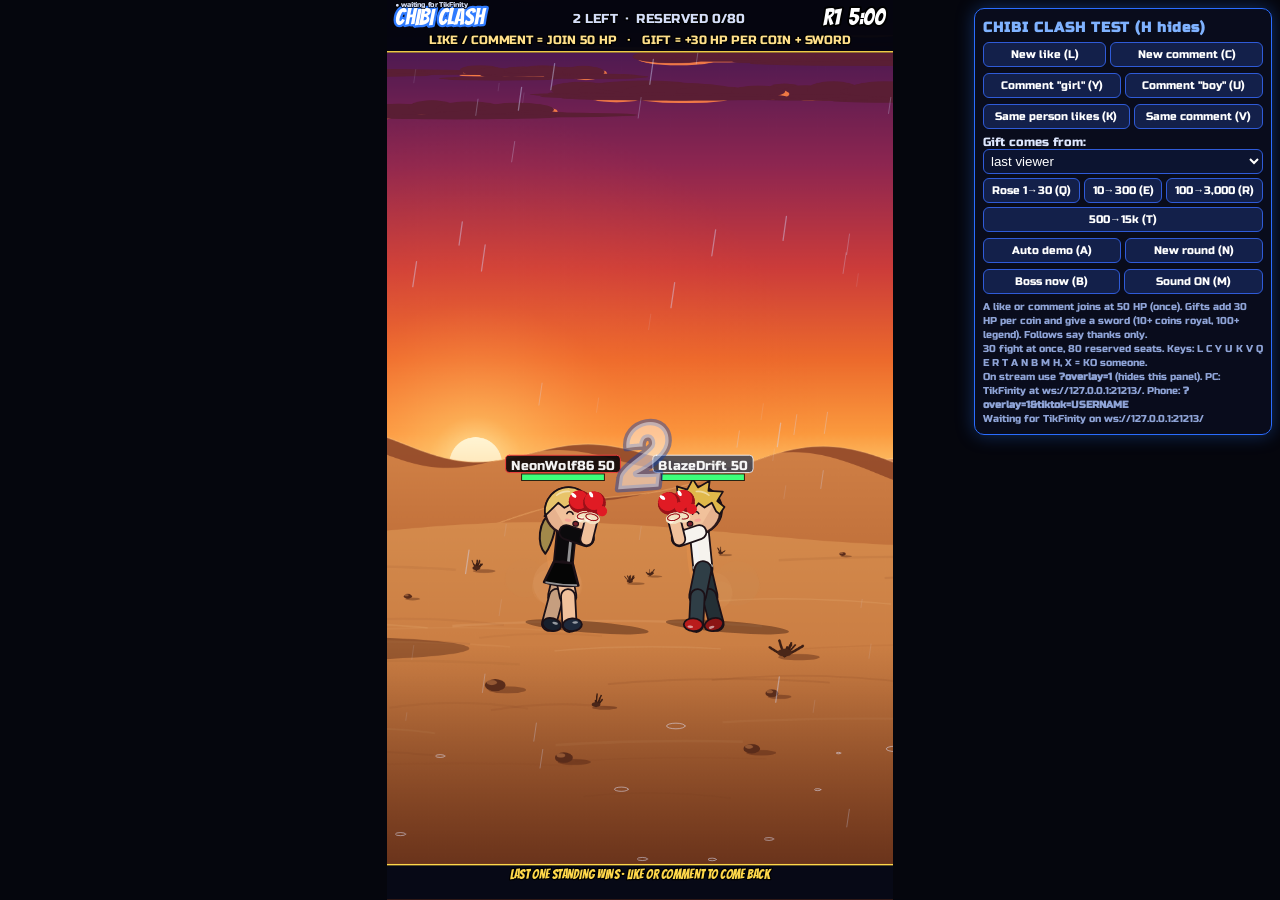
<file: index.html>
<!DOCTYPE html>
<html lang="en">
<head>
<meta charset="utf-8">
<title>CHIBI CLASH</title>
<!-- autobot-v4: upright winner dance (shuffle / fist-pump / wave, no body flip), mid-round rejoin -->
<meta name="viewport" content="width=device-width, initial-scale=1, maximum-scale=1, user-scalable=no, viewport-fit=cover">
<meta name="theme-color" content="#05060d">
<meta name="mobile-web-app-capable" content="yes">
<meta name="apple-mobile-web-app-capable" content="yes">
<meta name="apple-mobile-web-app-status-bar-style" content="black-translucent">
<script>
  // tiny visible error line: if anything breaks (even a script the browser can't read) it shows at the bottom
  (function () {
    var shown = 0;
    window.__sfErr = function (msg) {
      if (shown++ > 3) return;
      var el = document.getElementById('errLine');
      if (!el) { el = document.createElement('div'); el.id = 'errLine'; (document.body || document.documentElement).appendChild(el); }
      el.textContent = '! ' + String(msg).slice(0, 160);
    };
    window.addEventListener('error', function (e) { if (e && e.message) window.__sfErr(e.message + (e.filename ? ' (' + String(e.filename).split('/').pop() + ':' + e.lineno + ')' : '')); });
    window.addEventListener('unhandledrejection', function (e) { var r = e && e.reason; window.__sfErr('promise: ' + (r && r.message ? r.message : r)); });
  })();
</script>
<link rel="icon" type="image/png" sizes="192x192" href="icons/icon-192.png">
<link rel="apple-touch-icon" sizes="180x180" href="icons/apple-touch-icon.png">
<link rel="preload" href="fonts/Bangers-Regular.ttf" as="font" type="font/ttf" crossorigin>
<link rel="preload" href="fonts/RussoOne-Regular.ttf" as="font" type="font/ttf" crossorigin>
<style>
  @font-face { font-family: 'Bangers'; src: url('fonts/Bangers-Regular.ttf'); }
  @font-face { font-family: 'Russo'; src: url('fonts/RussoOne-Regular.ttf'); }
  html, body { margin: 0; width: 100%; height: 100%; height: 100dvh; background: #000; overflow: hidden; font-family: 'Russo', Arial, sans-serif;
               touch-action: none; overscroll-behavior: none; -webkit-user-select: none; user-select: none; -webkit-tap-highlight-color: transparent; }
  #wrap { position: fixed; left: 0; top: 0; right: 0; bottom: 0; display: flex; align-items: center; justify-content: center; background: #05060d; }
  /* game.js sets the canvas to a real 9:16 box. The page stays black around it. Never stretch. */
  canvas { background: #05060d; display: block; image-rendering: auto; }
  #tap { position: fixed; left: 0; top: 0; right: 0; bottom: 0; padding: env(safe-area-inset-top) 4vw env(safe-area-inset-bottom); z-index: 20; display: flex; align-items: center; justify-content: center; flex-direction: column;
         background: radial-gradient(ellipse at center, rgba(20,10,30,.55), rgba(0,0,0,.88)); cursor: pointer; text-align: center; }
  #tap .t1 { font: 15vmin/1 'Bangers', Impact, sans-serif; letter-spacing: .04em; color: #fff;
             text-shadow: 0 0 .25em #ff8a3d, 0 .06em 0 #000; animation: pulse 1.2s ease-in-out infinite; }
  #tap .t2 { margin-top: 3vmin; font: 4.2vmin 'Russo', Arial, sans-serif; color: #ffd9b0; opacity: .9; }
  #tap .men { font: 13vmin/1 'Bangers', Impact, sans-serif; margin-bottom: 4vmin; }
  #tap .men b { color: #fff; text-shadow: 0 0 .2em #fff; } #tap .men i { font-style: normal; color: #0b0a0c; text-shadow: 0 0 .2em #ff3020; }
  @keyframes pulse { 0%,100% { transform: scale(1); } 50% { transform: scale(1.08); } }
  #fsHint { position: fixed; left: 50%; bottom: calc(14px + env(safe-area-inset-bottom)); transform: translateX(-50%); z-index: 15;
            background: rgba(0,0,0,.72); color: #fff; border: 1px solid rgba(255,255,255,.35); border-radius: 999px;
            padding: 8px 16px; font: 13px 'Russo', Arial, sans-serif; white-space: nowrap; cursor: pointer; }
  #tap .ios { display: block; margin: 5vmin auto 0; max-width: 80vw; font: 3.6vmin/1.45 'Russo', Arial, sans-serif; color: #fff; opacity: .85; }
  #tap .ios b { color: #ffd84a; }
  #nameBox { margin-top: 6vmin; text-align: center; font: 3.6vmin 'Russo', Arial, sans-serif; color: #fff; }
  #nameBox div { margin-top: 2vmin; display: flex; gap: 2vmin; justify-content: center; }
  #nameBox input { width: 52vmin; font: 16px 'Russo', Arial, sans-serif; padding: 2.2vmin 3vmin; border-radius: 2vmin; border: 2px solid #ffd84a; background: rgba(0,0,0,.6); color: #fff; }
  #nameBox button { font: 16px 'Russo', Arial, sans-serif; padding: 0 4vmin; border-radius: 2vmin; border: 0; background: #ffd84a; color: #111; }
  #nameBox small { display: block; margin-top: 2vmin; opacity: .7; font-size: 3vmin; }
  /* small corner badge, only while iOS has taken the sound away (e.g. right after going LIVE) */
  #sndBadge { position: fixed; right: calc(8px + env(safe-area-inset-right)); bottom: calc(16px + env(safe-area-inset-bottom)); z-index: 25;
              background: rgba(0,0,0,.68); color: #fff; border: 1px solid rgba(255,216,74,.7); border-radius: 999px; padding: 6px 12px;
              font: 12px 'Russo', Arial, sans-serif; white-space: nowrap; cursor: pointer; animation: pulse 1.6s ease-in-out infinite; }
  #tap.hidden, #fsHint.hidden, #nameBox.hidden, #sndBadge.hidden { display: none; }
  #errLine { position: fixed; left: 4px; bottom: calc(2px + env(safe-area-inset-bottom)); z-index: 30; max-width: 96vw; overflow: hidden; white-space: nowrap;
             text-overflow: ellipsis; font: 10px/1.3 monospace; color: #ff8080; background: rgba(0,0,0,.6); padding: 1px 4px; pointer-events: none; }
  #sim { position: fixed; top: 8px; right: 8px; width: 280px; max-height: calc(100vh - 16px); overflow-y: auto;
         background: rgba(10,14,30,.92); border: 1px solid #2a6cff; border-radius: 10px; padding: 8px; color: #dfe8ff; font-size: 12px; z-index: 5;
         box-shadow: 0 0 18px rgba(40,120,255,.35); }
  #sim.hidden { display: none; }
  #sim { touch-action: pan-y; -webkit-user-select: auto; user-select: auto; }
  #sim h3 { margin: 2px 0 6px; font-size: 14px; color: #7fb2ff; letter-spacing: 1px; }
  #sim .row { display: flex; flex-wrap: wrap; gap: 4px; margin-bottom: 6px; }
  #sim button { flex: 1 1 auto; background: #13204a; color: #fff; border: 1px solid #2f5bd8; border-radius: 6px; padding: 5px 6px;
                font: 11px 'Russo', Arial, sans-serif; cursor: pointer; }
  #sim button:hover { background: #1d3270; }
  #sim button.on { background: #1f8a3b; border-color: #3fdc6a; }
  #sim .b0 { background: #111; border-color: #888; } #sim .b1 { background: #eee; color: #000; } #sim .b2 { background: #b11; border-color: #f55; }
  #sim small { color: #8ea3d6; display: block; margin-top: 4px; line-height: 1.4; }
  #sim select { width: 100%; margin-bottom: 4px; background: #0c1430; color: #fff; border: 1px solid #2f5bd8; border-radius: 6px; padding: 3px; }
  /* phone-mode status: test mode only (hidden when ?overlay=1) */
  #ttStatus { position: fixed; left: 50%; top: calc(8px + env(safe-area-inset-top)); transform: translateX(-50%);
              z-index: 8; max-width: 90vw; overflow: hidden; text-overflow: ellipsis; white-space: nowrap;
              background: rgba(0,0,0,.62); color: #dfe8ff; border: 1px solid rgba(255,255,255,.2); border-radius: 999px;
              padding: 4px 12px; font: 11px 'Russo', Arial, sans-serif; pointer-events: none; }
  #ttStatus.hidden { display: none; }
  @media (max-width: 700px) {
    #sim { left: 8px; right: 8px; top: auto; bottom: calc(8px + env(safe-area-inset-bottom)); width: auto;
           max-height: 42vh; }
  }
</style>
</head>
<body>
<div id="wrap"><canvas id="c" width="1080" height="1920"></canvas></div>
<div id="sim">
  <h3>CHIBI CLASH TEST (H hides)</h3>
  <div class="row"><button id="likeBtn">New like (L)</button><button id="commentBtn">New comment (C)</button></div>
  <div class="row"><button id="girlBtn">Comment "girl" (Y)</button><button id="boyBtn">Comment "boy" (U)</button></div>
  <div class="row"><button id="likeAgainBtn">Same person likes (K)</button><button id="commentAgainBtn">Same comment (V)</button></div>
  <div>Gift comes from:</div>
  <select id="simWho">
    <option value="last">last viewer</option>
    <option value="new">a new viewer</option>
    <option value="rand">someone already in</option>
  </select>
  <div class="row" id="giftBtns"></div>
  <div class="row"><button id="autoBtn">Auto demo (A)</button><button id="newRoundBtn">New round (N)</button></div>
  <div class="row"><button id="bossBtn">Boss now (B)</button><button id="soundBtn">Sound (M)</button></div>
  <small>A like or comment joins at 50 HP (once). Gifts add 30 HP per coin and give a sword (10+ coins royal, 100+ legend). Follows say thanks only.<br>
  30 fight at once, 80 reserved seats. Keys: L C Y U K V Q E R T A N B M H, X = KO someone.<br>
  On stream use <b>?overlay=1</b> (hides this panel). PC: TikFinity at ws://127.0.0.1:21213/. Phone: <b>?overlay=1&amp;tiktok=USERNAME</b><br>
  <span id="liveInfo">-</span></small>
</div>
<div id="ttStatus" class="hidden"></div>
<audio id="ref-audio" autoplay playsinline preload="auto" style="position:fixed;left:0;top:0;width:1px;height:1px;opacity:0;pointer-events:none"></audio>
<script src="gender.js"></script>
<script src="chibi.js"></script>
<script src="live.js"></script>
<script src="game.js?v=autobot-v4"></script>
</body>
</html>
</file>
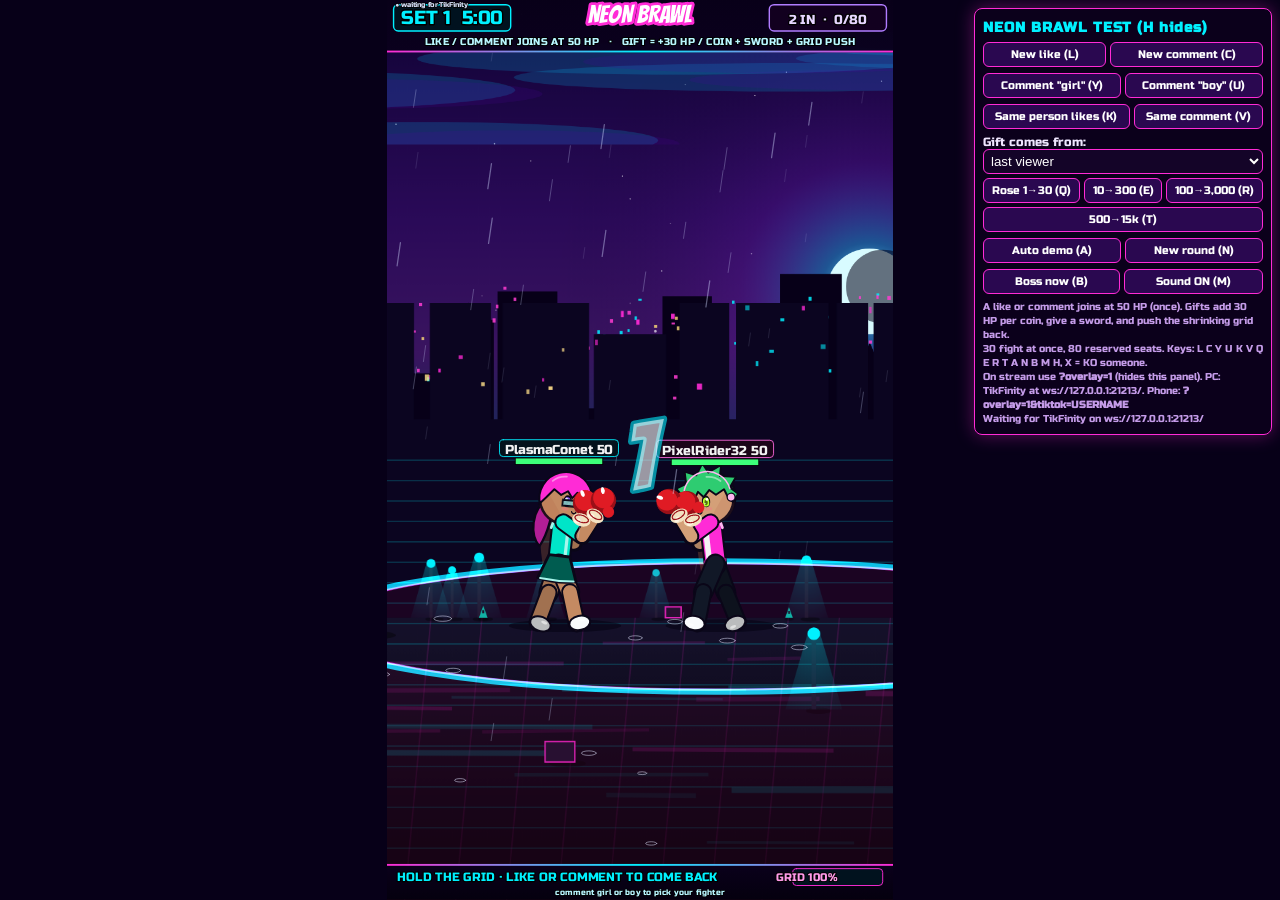
<file: arena2/index.html>
<!DOCTYPE html>
<html lang="en">
<head>
<meta charset="utf-8">
<title>NEON BRAWL</title>
<!-- neon-brawl autobot-v4: upright robot / floss / dab winner dance, mid-round rejoin, distinct second skin for @silversecretsketchbook -->
<meta name="viewport" content="width=device-width, initial-scale=1, maximum-scale=1, user-scalable=no, viewport-fit=cover">
<meta name="theme-color" content="#070018">
<meta name="mobile-web-app-capable" content="yes">
<meta name="apple-mobile-web-app-capable" content="yes">
<meta name="apple-mobile-web-app-status-bar-style" content="black-translucent">
<script>
  (function () {
    var shown = 0;
    window.__sfErr = function (msg) {
      if (shown++ > 3) return;
      var el = document.getElementById('errLine');
      if (!el) { el = document.createElement('div'); el.id = 'errLine'; (document.body || document.documentElement).appendChild(el); }
      el.textContent = '! ' + String(msg).slice(0, 160);
    };
    window.addEventListener('error', function (e) { if (e && e.message) window.__sfErr(e.message + (e.filename ? ' (' + String(e.filename).split('/').pop() + ':' + e.lineno + ')' : '')); });
    window.addEventListener('unhandledrejection', function (e) { var r = e && e.reason; window.__sfErr('promise: ' + (r && r.message ? r.message : r)); });
  })();
</script>
<link rel="icon" type="image/png" sizes="192x192" href="../icons/icon-192.png">
<link rel="apple-touch-icon" sizes="180x180" href="../icons/apple-touch-icon.png">
<link rel="preload" href="../fonts/Bangers-Regular.ttf" as="font" type="font/ttf" crossorigin>
<link rel="preload" href="../fonts/RussoOne-Regular.ttf" as="font" type="font/ttf" crossorigin>
<style>
  @font-face { font-family: 'Bangers'; src: url('../fonts/Bangers-Regular.ttf'); }
  @font-face { font-family: 'Russo'; src: url('../fonts/RussoOne-Regular.ttf'); }
  html, body { margin: 0; width: 100%; height: 100%; height: 100dvh; background: #05000e; overflow: hidden; font-family: 'Russo', Arial, sans-serif;
               touch-action: none; overscroll-behavior: none; -webkit-user-select: none; user-select: none; -webkit-tap-highlight-color: transparent; }
  #wrap { position: fixed; left: 0; top: 0; right: 0; bottom: 0; display: flex; align-items: center; justify-content: center; background: #070018; }
  canvas { background: #070018; display: block; image-rendering: auto; }
  #tap { position: fixed; left: 0; top: 0; right: 0; bottom: 0; padding: env(safe-area-inset-top) 4vw env(safe-area-inset-bottom); z-index: 20; display: flex; align-items: center; justify-content: center; flex-direction: column;
         background: radial-gradient(ellipse at center, rgba(40,0,70,.55), rgba(0,0,8,.9)); cursor: pointer; text-align: center; }
  #tap .t1 { font: 15vmin/1 'Bangers', Impact, sans-serif; letter-spacing: .06em; color: #fff;
             text-shadow: 0 0 .28em #ff2bd6, 0 0 .55em #00f0ff, 0 .06em 0 #000; animation: pulse 1.2s ease-in-out infinite; }
  #tap .t2 { margin-top: 3vmin; font: 4.2vmin 'Russo', Arial, sans-serif; color: #b8f6ff; opacity: .9; }
  #tap .men { font: 13vmin/1 'Bangers', Impact, sans-serif; margin-bottom: 4vmin; }
  #tap .men b { color: #00f0ff; text-shadow: 0 0 .25em #00f0ff; } #tap .men i { font-style: normal; color: #ff2bd6; text-shadow: 0 0 .25em #ff2bd6; }
  @keyframes pulse { 0%,100% { transform: scale(1); } 50% { transform: scale(1.08); } }
  #fsHint { position: fixed; left: 50%; bottom: calc(14px + env(safe-area-inset-bottom)); transform: translateX(-50%); z-index: 15;
            background: rgba(8,0,20,.78); color: #fff; border: 1px solid rgba(0,240,255,.55); border-radius: 8px;
            padding: 8px 16px; font: 13px 'Russo', Arial, sans-serif; white-space: nowrap; cursor: pointer; }
  #tap .ios { display: block; margin: 5vmin auto 0; max-width: 80vw; font: 3.6vmin/1.45 'Russo', Arial, sans-serif; color: #fff; opacity: .85; }
  #tap .ios b { color: #00f0ff; }
  #nameBox { margin-top: 6vmin; text-align: center; font: 3.6vmin 'Russo', Arial, sans-serif; color: #fff; }
  #nameBox div { margin-top: 2vmin; display: flex; gap: 2vmin; justify-content: center; }
  #nameBox input { width: 52vmin; font: 16px 'Russo', Arial, sans-serif; padding: 2.2vmin 3vmin; border-radius: 2vmin; border: 2px solid #00f0ff; background: rgba(0,0,0,.6); color: #fff; }
  #nameBox button { font: 16px 'Russo', Arial, sans-serif; padding: 0 4vmin; border-radius: 2vmin; border: 0; background: #00f0ff; color: #111; }
  #nameBox small { display: block; margin-top: 2vmin; opacity: .7; font-size: 3vmin; }
  #sndBadge { position: fixed; right: calc(8px + env(safe-area-inset-right)); bottom: calc(16px + env(safe-area-inset-bottom)); z-index: 25;
              background: rgba(8,0,20,.72); color: #fff; border: 1px solid rgba(255,43,214,.75); border-radius: 8px; padding: 6px 12px;
              font: 12px 'Russo', Arial, sans-serif; white-space: nowrap; cursor: pointer; animation: pulse 1.6s ease-in-out infinite; }
  #tap.hidden, #fsHint.hidden, #nameBox.hidden, #sndBadge.hidden { display: none; }
  #errLine { position: fixed; left: 4px; bottom: calc(2px + env(safe-area-inset-bottom)); z-index: 30; max-width: 96vw; overflow: hidden; white-space: nowrap;
             text-overflow: ellipsis; font: 10px/1.3 monospace; color: #ff80c8; background: rgba(0,0,0,.6); padding: 1px 4px; pointer-events: none; }
  #sim { position: fixed; top: 8px; right: 8px; width: 280px; max-height: calc(100vh - 16px); overflow-y: auto;
         background: rgba(12,0,28,.94); border: 1px solid #ff2bd6; border-radius: 8px; padding: 8px; color: #efe6ff; font-size: 12px; z-index: 5;
         box-shadow: 0 0 18px rgba(255,43,214,.35); }
  #sim.hidden { display: none; }
  #sim { touch-action: pan-y; -webkit-user-select: auto; user-select: auto; }
  #sim h3 { margin: 2px 0 6px; font-size: 14px; color: #00f0ff; letter-spacing: 1px; }
  #sim .row { display: flex; flex-wrap: wrap; gap: 4px; margin-bottom: 6px; }
  #sim button { flex: 1 1 auto; background: #2a0850; color: #fff; border: 1px solid #ff2bd6; border-radius: 6px; padding: 5px 6px;
                font: 11px 'Russo', Arial, sans-serif; cursor: pointer; }
  #sim button:hover { background: #3c0a70; }
  #sim button.on { background: #0a6a6a; border-color: #00f0ff; }
  #sim .b0 { background: #111; border-color: #888; } #sim .b1 { background: #eee; color: #000; } #sim .b2 { background: #b11; border-color: #f55; }
  #sim small { color: #c49be8; display: block; margin-top: 4px; line-height: 1.4; }
  #sim select { width: 100%; margin-bottom: 4px; background: #140428; color: #fff; border: 1px solid #ff2bd6; border-radius: 6px; padding: 3px; }
  #ttStatus { position: fixed; left: 50%; top: calc(8px + env(safe-area-inset-top)); transform: translateX(-50%);
              z-index: 8; max-width: 90vw; overflow: hidden; text-overflow: ellipsis; white-space: nowrap;
              background: rgba(8,0,20,.7); color: #d6fff8; border: 1px solid rgba(0,240,255,.4); border-radius: 8px;
              padding: 4px 12px; font: 11px 'Russo', Arial, sans-serif; pointer-events: none; }
  #ttStatus.hidden { display: none; }
  @media (max-width: 700px) {
    #sim { left: 8px; right: 8px; top: auto; bottom: calc(8px + env(safe-area-inset-bottom)); width: auto;
           max-height: 42vh; }
  }
</style>
</head>
<body>
<div id="wrap"><canvas id="c" width="1080" height="1920"></canvas></div>
<div id="sim">
  <h3>NEON BRAWL TEST (H hides)</h3>
  <div class="row"><button id="likeBtn">New like (L)</button><button id="commentBtn">New comment (C)</button></div>
  <div class="row"><button id="girlBtn">Comment "girl" (Y)</button><button id="boyBtn">Comment "boy" (U)</button></div>
  <div class="row"><button id="likeAgainBtn">Same person likes (K)</button><button id="commentAgainBtn">Same comment (V)</button></div>
  <div>Gift comes from:</div>
  <select id="simWho">
    <option value="last">last viewer</option>
    <option value="new">a new viewer</option>
    <option value="rand">someone already in</option>
  </select>
  <div class="row" id="giftBtns"></div>
  <div class="row"><button id="autoBtn">Auto demo (A)</button><button id="newRoundBtn">New round (N)</button></div>
  <div class="row"><button id="bossBtn">Boss now (B)</button><button id="soundBtn">Sound (M)</button></div>
  <small>A like or comment joins at 50 HP (once). Gifts add 30 HP per coin, give a sword, and push the shrinking grid back.<br>
  30 fight at once, 80 reserved seats. Keys: L C Y U K V Q E R T A N B M H, X = KO someone.<br>
  On stream use <b>?overlay=1</b> (hides this panel). PC: TikFinity at ws://127.0.0.1:21213/. Phone: <b>?overlay=1&amp;tiktok=USERNAME</b><br>
  <span id="liveInfo">-</span></small>
</div>
<div id="ttStatus" class="hidden"></div>
<audio id="ref-audio" autoplay playsinline preload="auto" style="position:fixed;left:0;top:0;width:1px;height:1px;opacity:0;pointer-events:none"></audio>
<script src="gender.js"></script>
<script src="chibi.js"></script>
<script src="live.js"></script>
<script src="game.js?v=autobot-v4"></script>
</body>
</html>
</file>
